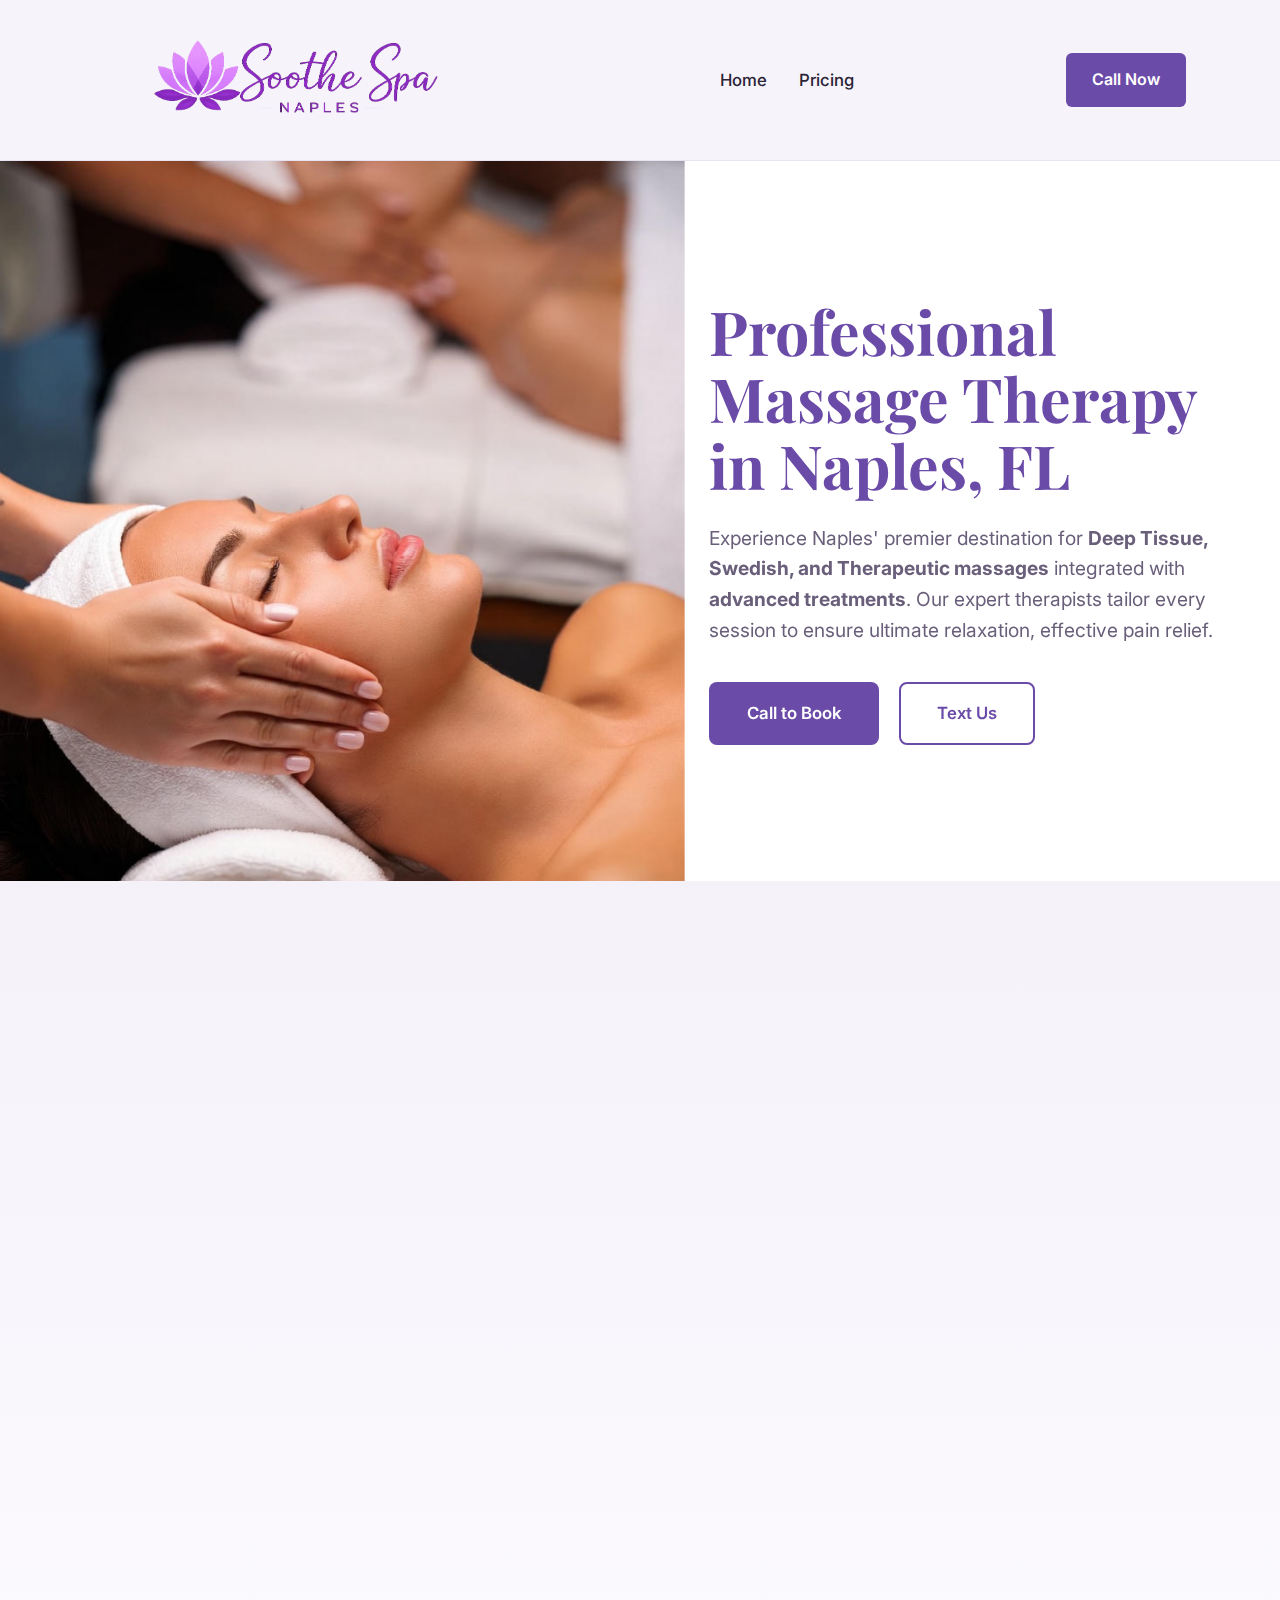
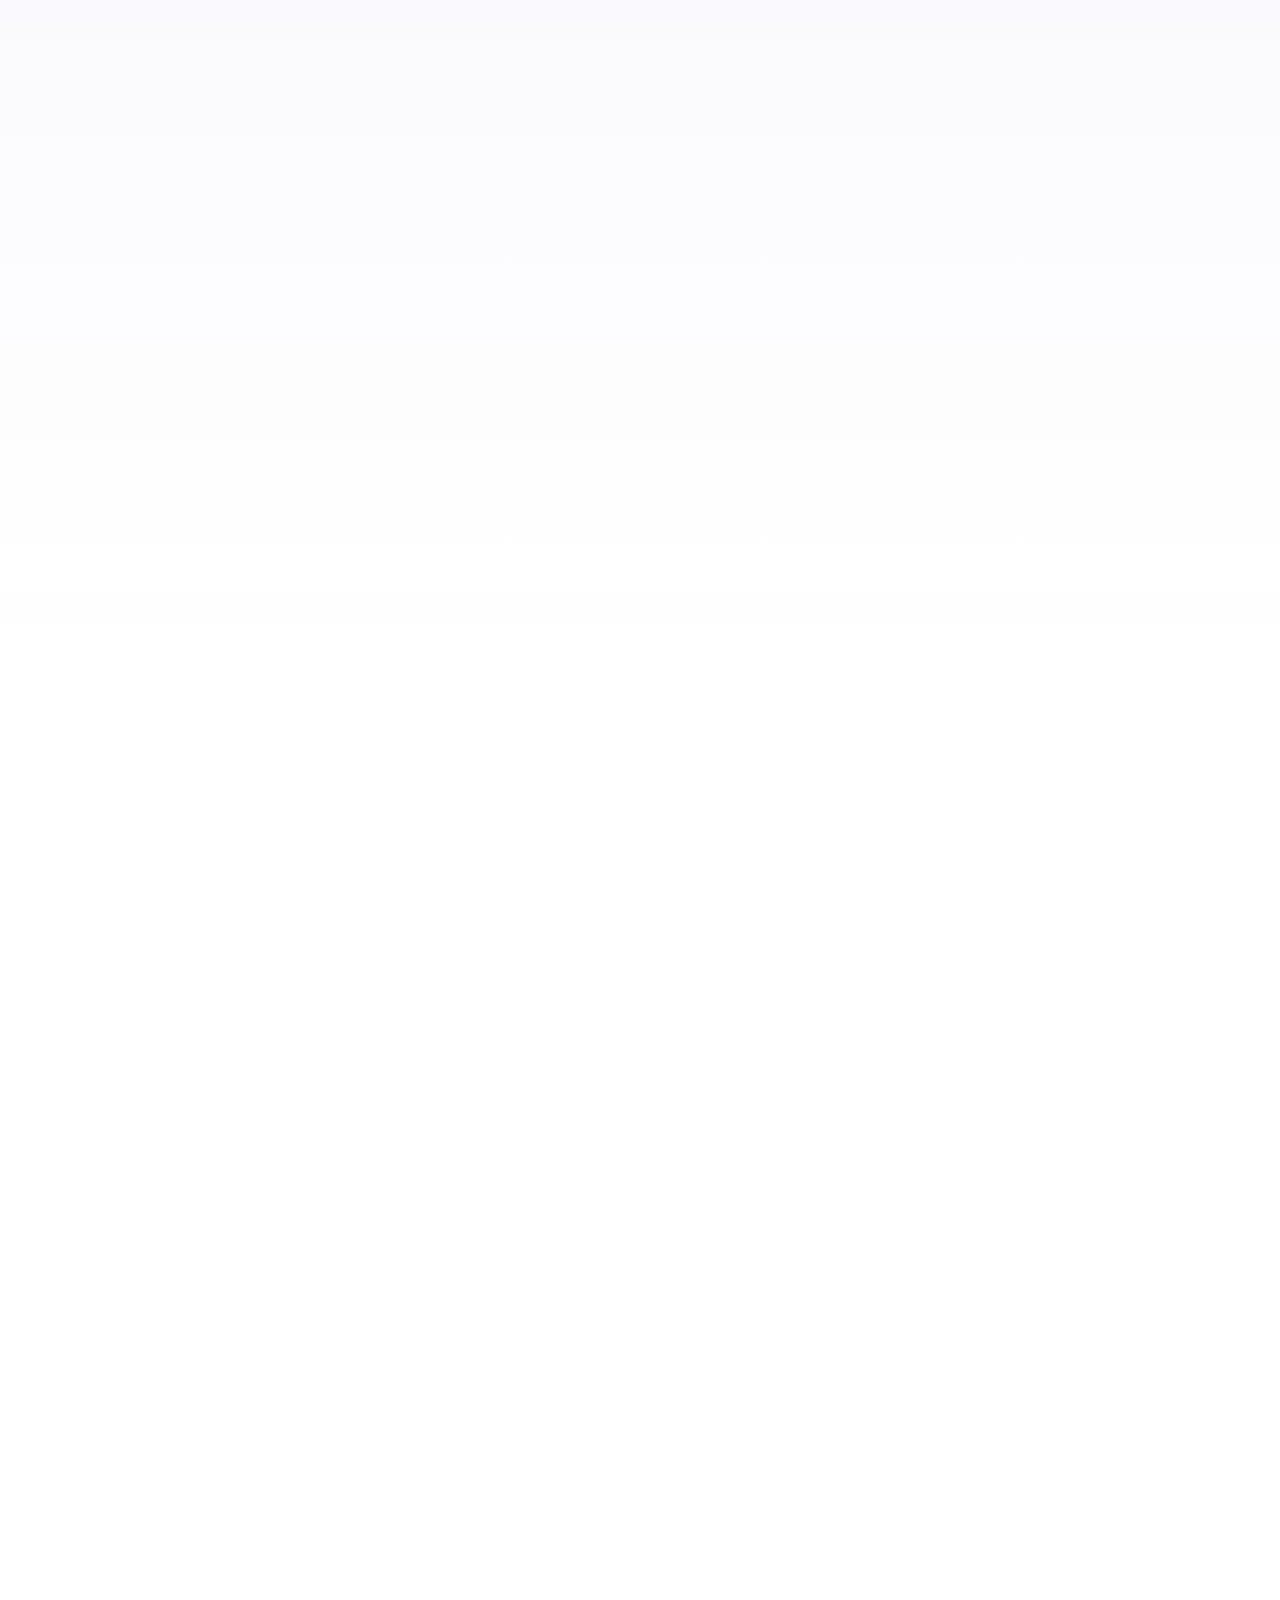
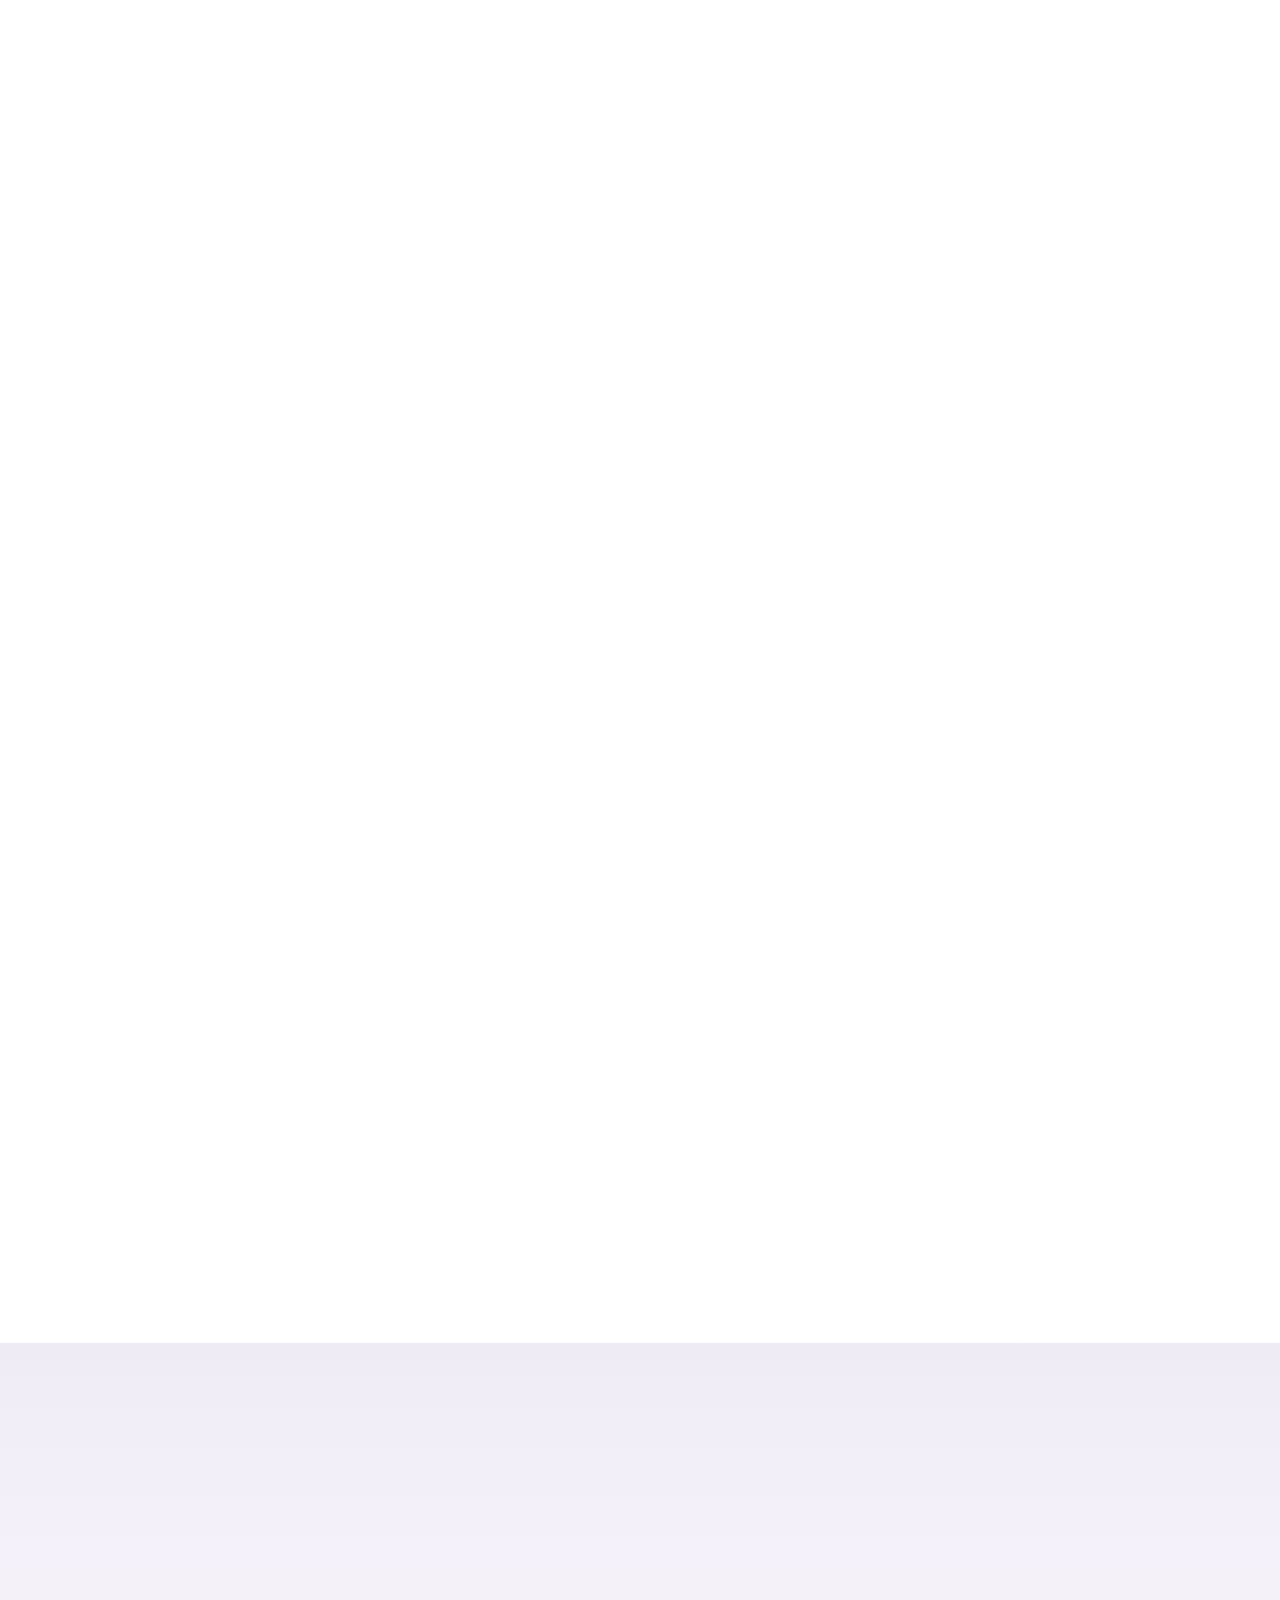
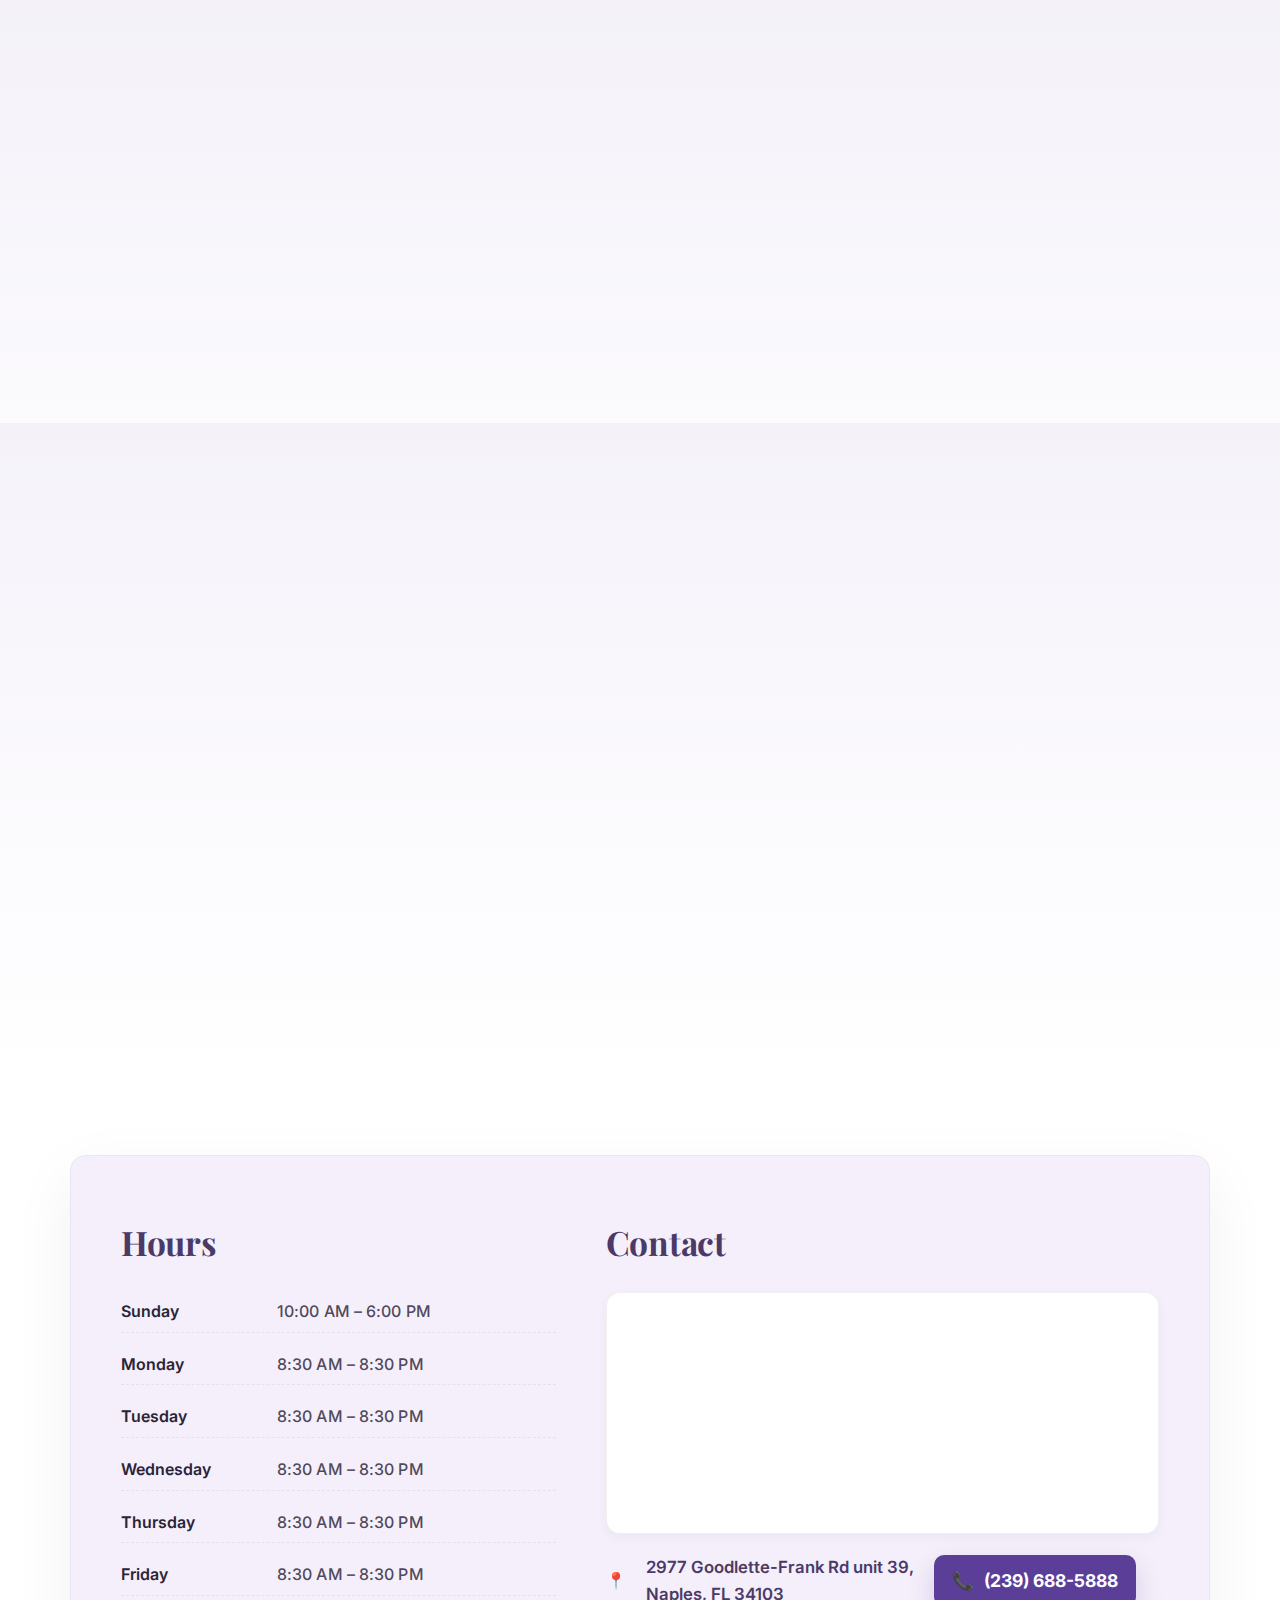
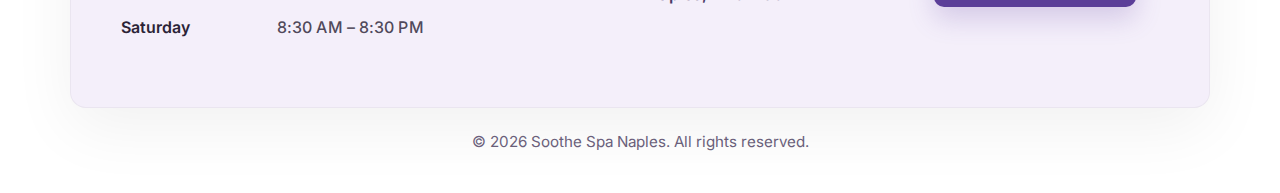
<file: index.html>
<!DOCTYPE html>
<html lang="en">
  <head>
    <meta charset="UTF-8" />
    <meta name="viewport" content="width=device-width, initial-scale=1.0" />
    <title>Soothe Spa Naples | Therapy in Naples, FL</title>
    <link rel="icon" type="image/png" href="assets/images/favicon.png" />
    <link rel="apple-touch-icon" href="assets/images/favicon.png" />
    <meta
      name="description"
      content="Soothe Spa Naples in Naples, FL offers premium facials, skin therapy, and wellness treatments. Book your appointment today!"
    />
    <link rel="canonical" href="https://www.soothepanaples.com/" />
    <link
      href="https://fonts.googleapis.com/css2?family=Playfair+Display:wght@500;700&family=Inter:wght@300;400;600&display=swap"
      rel="stylesheet"
    />
    <link rel="stylesheet" href="styles.css" />
    <script type="application/ld+json">
      {
        "@context": "https://schema.org",
        "@type": "MassageBusiness",
        "name": "Soothe Spa Naples",
        "image": "https://www.soothepanaples.com/assets/images/logo.png",
        "description": "Professional Massage Therapy in Naples, FL. Expert Deep Tissue, Swedish, and Therapeutic massages.",
        "url": "https://www.soothepanaples.com/",
        "telephone": "+12396885888",
        "priceRange": "$$",
        "address": {
          "@type": "PostalAddress",
          "streetAddress": "2977 Goodlette-Frank Rd unit 39,",
          "addressLocality": "Naples",
          "addressRegion": "FL",
          "postalCode": "34103",
          "addressCountry": "US"
        },
        "geo": {
          "@type": "GeoCoordinates",
          "latitude": "26.15814",
          "longitude": "-81.80663"
        },
        "openingHoursSpecification": [
          {
            "@type": "OpeningHoursSpecification",
            "dayOfWeek": [
              "Monday",
              "Tuesday",
              "Wednesday",
              "Thursday",
              "Friday",
              "Saturday"
            ],
            "opens": "08:00",
            "closes": "20:00"
          },
          {
            "@type": "OpeningHoursSpecification",
            "dayOfWeek": "Sunday",
            "opens": "09:00",
            "closes": "18:00"
          }
        ],
        "areaServed": {
          "@type": "GeoCircle",
          "geoMidpoint": {
            "@type": "GeoCoordinates",
            "latitude": "26.15814",
            "longitude": "-81.80663"
          },
          "geoRadius": "20000"
        }
      }
    </script>
  </head>

  <body>
    <header class="navbar">
      <nav class="container nav-content">
        <a href="/" class="logo" title="Soothe Spa Naples Home">
          <img
            src="assets/images/logo.png"
            alt="Soothe Spa Naples | Medical Spa & Skin Care Treatments in Naples, FL"
            width="180"
            height="60"
            itemprop="logo"
            fetchpriority="high"
            loading="eager"
          />
        </a>

        <ul class="nav-links">
          <li><a href="index.html">Home</a></li>
          <!-- <li><a href="services.html">Services</a></li> -->
          <!-- Optional quick jump on homepage -->
          <li><a href="#pricing">Pricing</a></li>
        </ul>

        <a href="tel:+12396885888" class="nav-btn">Call Now</a>
      </nav>
    </header>

    <main>
      <section class="hero hero-step1-right">
        <div class="hero-inner">
          <div class="hero-image" data-parallax>
            <img
              src="assets/images/best-massage-therapy-naples-fl.jpg"
              alt="Professional Massage Therapy in Naples FL - Relaxing Treatment at Soothe Spa Naples"
              fetchpriority="high"
              loading="eager"
              decoding="sync"
            />
          </div>

          <div class="hero-content container">
            <div class="hero-text-box" data-animate>
              <h1>Professional Massage Therapy in Naples, FL</h1>
              <p>
                Experience Naples' premier destination for
                <strong>Deep Tissue, Swedish, and Therapeutic massages</strong>
                integrated with <strong>advanced treatments</strong>. Our expert
                therapists tailor every session to ensure ultimate relaxation,
                effective pain relief.
              </p>
              <div class="hero-actions">
                <a href="tel:+12396885888" class="btn btn-primary"
                  >Call to Book</a
                >
                <a href="sms:+12396885888" class="btn btn-outline">Text Us</a>
              </div>
            </div>
          </div>
        </div>
      </section>

      <section id="services" class="section services">
        <div class="container">
          <h2 class="section-title" data-animate>
            Therapeutic Massage & Relaxation
          </h2>

          <div class="services-grid">
            <div class="service-card" data-animate>
              <div class="service-img">
                <img
                  src="assets/images/services/Deep-Tissue-naples.png"
                  alt="Deep Tissue Massage - Soothe Spa Naples Florida"
                  loading="lazy"
                  width="600"
                  height="400"
                  decoding="async"
                />
              </div>
              <div class="service-info">
                <h3>Deep Tissue</h3>
                <p>
                  Focused pressure to release tight muscles and knots,
                  supporting mobility and long-lasting relief.
                </p>
              </div>
            </div>

            <div class="service-card" data-animate>
              <div class="service-img">
                <img
                  src="assets/images/services/swedish-massage-naples.png"
                  alt="Swedish Massage Therapy - Soothe Spa Naples Florida"
                  loading="lazy"
                  width="600"
                  height="400"
                  decoding="async"
                />
              </div>
              <div class="service-info">
                <h3>Swedish Massage</h3>
                <p>
                  A gentle, flowing massage to promote circulation and calm the
                  nervous system—ideal for first-time guests.
                </p>
              </div>
            </div>

            <div class="service-card" data-animate>
              <div class="service-img">
                <img
                  src="assets/images/services/thai-massage-naples.jpg"
                  alt="Thai Massage - Soothe Spa Naples Florida"
                  loading="lazy"
                  width="600"
                  height="400"
                  decoding="async"
                />
              </div>
              <div class="service-info">
                <h3>Thai Massage</h3>
                <p>
                  Assisted stretching and rhythmic compression to enhance
                  flexibility and energize the body.
                </p>
              </div>
            </div>

            <div class="service-card" data-animate>
              <div class="service-img">
                <img
                  src="assets/images/services/Reflexology-naples.jpg"
                  alt="Foot Reflexology - Soothe Spa Naples Florida"
                  loading="lazy"
                  width="600"
                  height="400"
                  decoding="async"
                />
              </div>
              <div class="service-info">
                <h3>Foot Reflexology</h3>
                <p>
                  Targeted foot work designed to ease fatigue, improve comfort,
                  and help you feel balanced.
                </p>
              </div>
            </div>

            <div class="service-card" data-animate>
              <div class="service-img">
                <img
                  src="assets/images/services/Four-Hands-Massage-naples.png"
                  alt="Four Hands Massage - Soothe Spa Naples Florida"
                  loading="lazy"
                  width="600"
                  height="400"
                  decoding="async"
                />
              </div>
              <div class="service-info">
                <h3>Four Hands Massage</h3>
                <p>
                  Two therapists working in harmony to provide a deeply relaxing
                  and immersive massage experience.
                </p>
              </div>
            </div>

            <div class="service-card" data-animate>
              <div class="service-img">
                <img
                  src="assets/images/services/Couple-Massage-naples.png"
                  alt="Couple Massage - Soothe Spa Naples Florida"
                  loading="lazy"
                  width="600"
                  height="400"
                  decoding="async"
                />
              </div>
              <div class="service-info">
                <h3>Couple Massage</h3>
                <p>
                  Share a relaxing experience with a loved one in our private
                  couple's suite.
                </p>
              </div>
            </div>
          </div>

          <div class="services-cta" data-animate>
            <!-- <a href="services.html" class="btn btn-primary"
              >View All Massage Services</a
            > -->
          </div>
        </div>
      </section>

      <!-- =========================
           PRICING (embedded from services.html)
           ========================= -->
      <section id="pricing" class="section">
        <div class="container">
          <h2 class="section-title" data-animate>Services & Pricing</h2>
          <p class="muted" data-animate>
            Transparent pricing for our most popular treatments. Call or text to
            confirm availability.
          </p>

          <!-- Swedish -->
          <section class="pricing-block" id="pricing-swedish" data-animate>
            <div class="pricing-head">
              <h2>Swedish Massage</h2>
              <p class="muted">
                Classic full-body massage to promote relaxation and improve
                circulation.
              </p>
            </div>
            <div class="price-cards">
              <div class="price-card">
                <div class="time">30 Minutes</div>
                <div class="price">$60</div>
              </div>
              <div class="price-card">
                <div class="time">60 Minutes</div>
                <div class="price">$80 / $90</div>
              </div>
              <div class="price-card">
                <div class="time">90 Minutes</div>
                <div class="price">$120 / $130</div>
              </div>
              <div class="price-card">
                <div class="time">120 Minutes</div>
                <div class="price">$170</div>
              </div>
            </div>
          </section>

          <!-- Deep Tissue -->
          <section class="pricing-block" id="pricing-deeptissue" data-animate>
            <div class="pricing-head">
              <h2>Deep Tissue</h2>
              <p class="muted">
                Professional deep tissue therapies to relieve tension and
                promote relaxation.
              </p>
            </div>
            <div class="price-cards">
              <div class="price-card">
                <div class="time">30 Minutes</div>
                <div class="price">$60</div>
              </div>
              <div class="price-card">
                <div class="time">60 Minutes</div>
                <div class="price">$80 / $90</div>
              </div>
              <div class="price-card">
                <div class="time">90 Minutes</div>
                <div class="price">$120 / $130</div>
              </div>
              <div class="price-card">
                <div class="time">120 Minutes</div>
                <div class="price">$170</div>
              </div>
            </div>
          </section>

          <!-- Thai -->
          <section class="pricing-block" id="pricing-thai" data-animate>
            <div class="pricing-head">
              <h2>Thai Massage</h2>
              <p class="muted">
                Assisted stretching and rhythmic compression to enhance
                flexibility and energize the body.
              </p>
            </div>
            <div class="price-cards">
              <div class="price-card">
                <div class="time">60 Minutes</div>
                <div class="price">$110</div>
              </div>
              <div class="price-card">
                <div class="time">90 Minutes</div>
                <div class="price">$80 / $160</div>
              </div>
            </div>
          </section>

          <!-- Reflexology -->
          <section class="pricing-block" id="pricing-reflexology" data-animate>
            <div class="pricing-head">
              <h2>Foot Reflexology</h2>
              <p class="muted">Foot-focused therapy to help reset and relax.</p>
            </div>

            <div class="price-cards">
              <div class="price-card">
                <div class="time">30 Minutes</div>
                <div class="price">$40</div>
              </div>
              <div class="price-card">
                <div class="time">60 Minutes</div>
                <div class="price">$60</div>
              </div>
            </div>
          </section>

          <!-- Four Hands -->
          <section class="pricing-block" id="pricing-fourhands" data-animate>
            <div class="pricing-head">
              <h2>Four Hands Massage</h2>
              <p class="muted">
                Two therapists working in harmony to provide a deeply relaxing
                and immersive massage experience.
              </p>
            </div>

            <div class="price-cards">
              <div class="price-card">
                <div class="time">60 Minutes</div>
                <div class="price">$170</div>
              </div>
            </div>
          </section>

          <!-- Couple -->
          <section class="pricing-block" id="pricing-couple" data-animate>
            <div class="pricing-head">
              <h2>Couple Massage</h2>
              <p class="muted">
                A shared experience for you and your partner to relax and
                connect together.
              </p>
            </div>

            <div class="price-cards">
              <div class="price-card">
                <div class="time">60 Minutes</div>
                <div class="price">$170</div>
              </div>
            </div>
          </section>

          <div class="services-cta" data-animate style="margin-top: 18px">
            <a href="tel:+12396885888" class="btn btn-primary">Call to Book</a>
            <a href="sms:+12396885888" class="btn btn-outline">Text Us</a>
          </div>
        </div>
      </section>

      <section id="about" class="section about">
        <div class="container about-flex">
          <div
            class="about-image about-slider"
            data-animate
            aria-label="About gallery"
          >
            <div class="about-slider-viewport" tabindex="0">
              <div class="about-slider-track">
                <div
                  class="about-slide"
                  style="background-image: url('assets/images/front.png')"
                  role="group"
                  aria-label="Slide 1"
                ></div>
                <div
                  class="about-slide"
                  style="background-image: url('assets/images/front_door.png')"
                  role="group"
                  aria-label="Slide 2"
                ></div>
                <div
                  class="about-slide"
                  style="background-image: url('assets/images/front_desk.png')"
                  role="group"
                  aria-label="Slide 3"
                ></div>
                <div
                  class="about-slide"
                  style="background-image: url('assets/images/room_1.jpg')"
                  role="group"
                  aria-label="Slide 4"
                ></div>
              </div>
            </div>

            <button
              class="about-nav about-prev"
              type="button"
              aria-label="Previous image"
            >
              ‹
            </button>
            <button
              class="about-nav about-next"
              type="button"
              aria-label="Next image"
            >
              ›
            </button>

            <div class="about-dots" aria-label="Gallery pagination">
              <button
                class="about-dot"
                type="button"
                aria-label="Go to slide 1"
              ></button>
              <button
                class="about-dot"
                type="button"
                aria-label="Go to slide 2"
              ></button>
              <button
                class="about-dot"
                type="button"
                aria-label="Go to slide 3"
              ></button>
            </div>
          </div>

          <div class="about-text" data-animate>
            <span class="subtitle">Welcome to Our Sanctuary</span>
            <h2>Experienced, Caring Therapists</h2>
            <p>
              Soothe Spa Naples is dedicated to providing high-quality massage
              and wellness services in a clean, relaxing, and private
              environment.
            </p>
            <p>
              Every session is customized to your needs—whether you’re looking
              for stress relief, muscle recovery, or full-body relaxation.
            </p>
          </div>
        </div>
      </section>

      <section id="contact" class="section contact">
        <div class="container">
          <div class="contact-card" data-animate>
            <h2>Start Your Relaxation Today</h2>
            <p>
              To ensure the best experience, we recommend booking in advance.
              Call or text us to schedule your appointment.
            </p>

            <div class="contact-details"></div>

            <div class="contact-cta">
              <a href="tel:+12396885888" class="btn btn-primary"
                >Call to Book</a
              >
            </div>
          </div>
        </div>
      </section>
    </main>

    <footer class="site-footer" id="footer">
      <div class="container footer-surface">
        <div class="footer-grid-2">
          <section class="footer-col">
            <h3 class="footer-title">Hours</h3>
            <div class="hours-list">
              <div class="hours-row">
                <div class="day">Sunday</div>
                <div class="time">10:00 AM – 6:00 PM</div>
              </div>
              <div class="hours-row">
                <div class="day">Monday</div>
                <div class="time">8:30 AM – 8:30 PM</div>
              </div>
              <div class="hours-row">
                <div class="day">Tuesday</div>
                <div class="time">8:30 AM – 8:30 PM</div>
              </div>
              <div class="hours-row">
                <div class="day">Wednesday</div>
                <div class="time">8:30 AM – 8:30 PM</div>
              </div>
              <div class="hours-row">
                <div class="day">Thursday</div>
                <div class="time">8:30 AM – 8:30 PM</div>
              </div>
              <div class="hours-row">
                <div class="day">Friday</div>
                <div class="time">8:30 AM – 8:30 PM</div>
              </div>
              <div class="hours-row">
                <div class="day">Saturday</div>
                <div class="time">8:30 AM – 8:30 PM</div>
              </div>
            </div>
          </section>

          <section class="footer-col footer-contact">
            <h3 class="footer-title">Contact</h3>

            <div class="footer-map">
              <iframe
                src="https://www.google.com/maps/embed?pb=!1m18!1m12!1m3!1d3580.463941865295!2d-81.7921664!3d26.1815822!2m3!1f0!2f0!3f0!3m2!1i1024!2i768!4f13.1!3m3!1m2!1s0x88dae19c035833df%3A0xa4de2f299359b4a8!2sSoothe%20Spa%20Naples!5e0!3m2!1sen!2sus!4v1771352961568!5m2!1sen!2sus"
                width="600"
                height="450"
                style="border: 0"
                allowfullscreen=""
                loading="lazy"
                referrerpolicy="no-referrer-when-downgrade"
              ></iframe>
            </div>

            <div class="footer-contact-row">
              <span class="pin">📍</span>

              <a
                class="footer-address"
                href="https://maps.app.goo.gl/PBvyQrvwwhmNyKEY9"
                target="_blank"
                rel="noopener"
                aria-label="View address on Google Maps"
              >
                <p>2977 Goodlette-Frank Rd unit 39,<br />Naples, FL 34103</p>
              </a>

              <a
                class="footer-phone"
                href="tel:+12396885888"
                aria-label="Call us at (239) 688-5888"
              >
                <span class="phone-ic">📞</span>
                <span>(239) 688-5888</span>
              </a>
            </div>
          </section>
        </div>
      </div>

      <div class="footer-bottom">
        <div class="container">
          <p>
            © <span id="year"></span> Soothe Spa Naples. All rights reserved.
          </p>
        </div>
      </div>
    </footer>

    <script src="script.js"></script>
  </body>
</html>
</file>
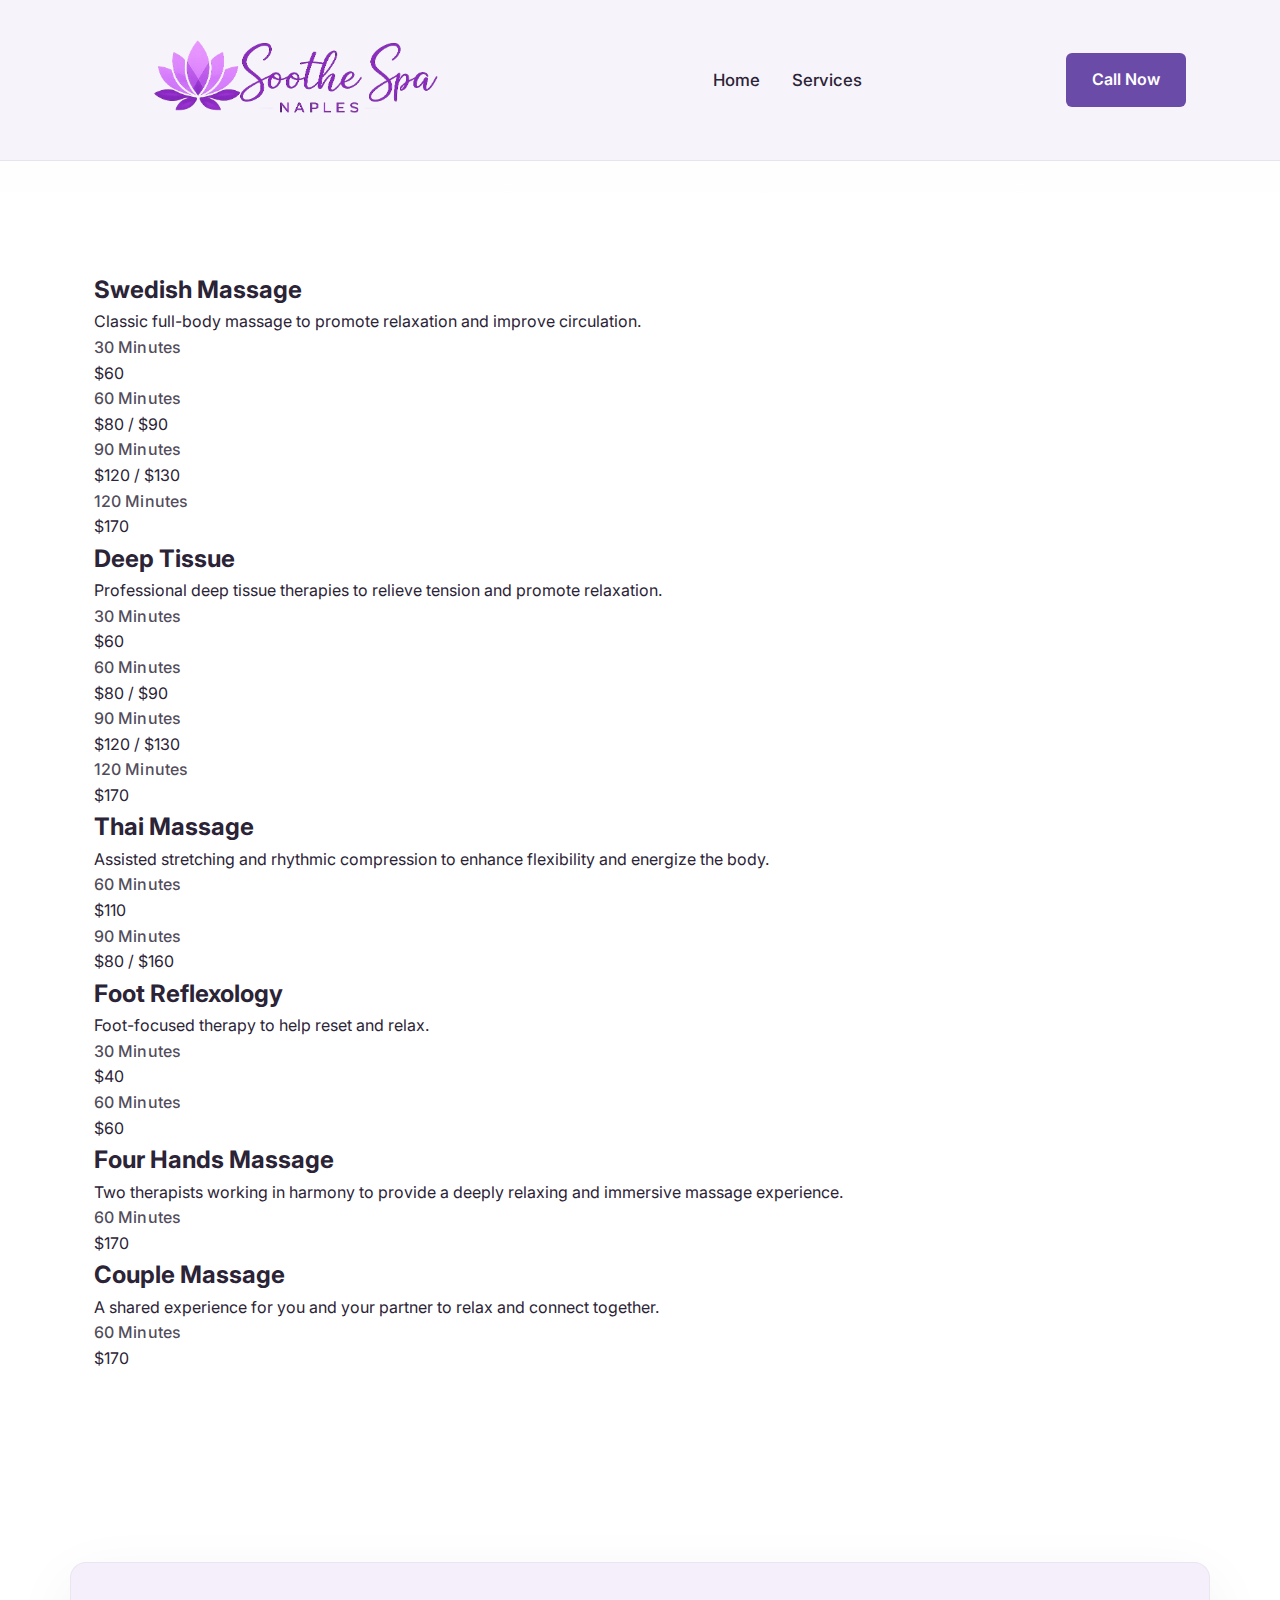
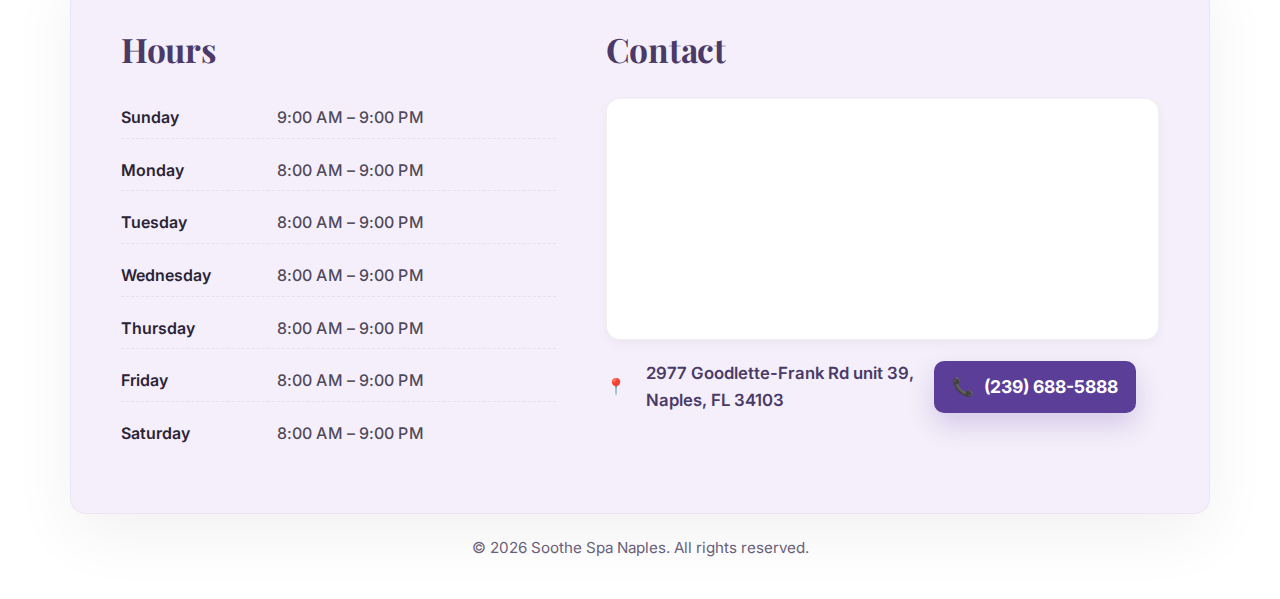
<file: services.html>
<!DOCTYPE html>
<html lang="en">
  <head>
    <meta charset="UTF-8" />
    <meta name="viewport" content="width=device-width, initial-scale=1.0" />
    <title>Services & Pricing | Soothe Spa Naples</title>

    <!-- Fonts (如果你主页已经引入了，可以保留一致) -->
    <link
      href="https://fonts.googleapis.com/css2?family=Playfair+Display:wght@500;600;700&family=Inter:wght@400;500;600;700&display=swap"
      rel="stylesheet"
    />

    <link rel="stylesheet" href="styles.css" />
    <script type="application/ld+json">
      {
        "@context": "https://schema.org",
        "@type": "MassageBusiness",
        "name": "Soothe Spa Naples",
        "image": "https://www.soothepanaples.com/assets/images/logo.png",
        "description": "Premium Massage Therapy and Advanced Treatments in Naples, FL.",
        "url": "https://www.soothepanaples.com/services.html",
        "telephone": "+12396885888",
        "priceRange": "$$",
        "address": {
          "@type": "PostalAddress",
          "streetAddress": "1400 Gulf Shore Blvd N, Suite 154",
          "addressLocality": "Naples",
          "addressRegion": "FL",
          "postalCode": "34102",
          "addressCountry": "US"
        },
        "geo": {
          "@type": "GeoCoordinates",
          "latitude": "26.15814",
          "longitude": "-81.80663"
        },
        "openingHoursSpecification": [
          {
            "@type": "OpeningHoursSpecification",
            "dayOfWeek": [
              "Monday",
              "Tuesday",
              "Wednesday",
              "Thursday",
              "Friday",
              "Saturday"
            ],
            "opens": "08:00",
            "closes": "20:00"
          },
          {
            "@type": "OpeningHoursSpecification",
            "dayOfWeek": "Sunday",
            "opens": "09:00",
            "closes": "18:00"
          }
        ]
      }
    </script>
  </head>

  <body class="services-page">
    <header class="navbar">
      <nav class="container nav-content">
        <a href="#" class="logo">
          <img
            src="assets/images/logo.png"
            alt="Soothe Spa Naples | Massage Naples FL"
            width="180"
            height="60"
            fetchpriority="high"
          />
        </a>

        <ul class="nav-links">
          <li><a href="index.html">Home</a></li>
          <li><a href="services.html">Services</a></li>
          <!--<li><a href="index.html#about">About</a></li>
          <li><a href="index.html#contact">Contact</a></li>-->
        </ul>

        <a href="tel:+12396885888" class="nav-btn">Call Now</a>
      </nav>
    </header>

    <!-- =========================
         PRICING CONTENT
         ========================= -->
    <main class="section">
      <div class="container">
        <!-- Group A -->
        <section class="pricing-block" id="classic-therapy">
          <div class="pricing-head">
            <h2>Swedish Massage</h2>
            <p class="muted">
              Classic full-body massage to promote relaxation and improve
              circulation.
            </p>
          </div>
          <div class="price-cards">
            <div class="price-card">
              <div class="time">30 Minutes</div>
              <div class="price">$60</div>
            </div>
            <div class="price-card">
              <div class="time">60 Minutes</div>
              <div class="price">$80 / $90</div>
            </div>
            <div class="price-card">
              <div class="time">90 Minutes</div>
              <div class="price">$120 / $130</div>
            </div>
            <div class="price-card">
              <div class="time">120 Minutes</div>
              <div class="price">$170</div>
            </div>
          </div>
        </section>
        <section class="pricing-block" id="classic-therapy">
          <div class="pricing-head">
            <h2>Deep Tissue</h2>
            <p class="muted">
              Professional deep tissue therapies to relieve tension and promote
              relaxation.
            </p>
          </div>
          <div class="price-cards">
            <div class="price-card">
              <div class="time">30 Minutes</div>
              <div class="price">$60</div>
            </div>
            <div class="price-card">
              <div class="time">60 Minutes</div>
              <div class="price">$80 / $90</div>
            </div>
            <div class="price-card">
              <div class="time">90 Minutes</div>
              <div class="price">$120 / $130</div>
            </div>
            <div class="price-card">
              <div class="time">120 Minutes</div>
              <div class="price">$170</div>
            </div>
          </div>
        </section>

        <!-- Group B -->
        <section class="pricing-block" id="classic-therapy">
          <div class="pricing-head">
            <h2>Thai Massage</h2>
            <p class="muted">
              Assisted stretching and rhythmic compression to enhance
              flexibility and energize the body.
            </p>
          </div>
          <div class="price-cards">
            <div class="price-card">
              <div class="time">60 Minutes</div>
              <div class="price">$110</div>
            </div>
            <div class="price-card">
              <div class="time">90 Minutes</div>
              <div class="price">$80 / $160</div>
            </div>
          </div>
        </section>

        <!-- Group C -->
        <section class="pricing-block" id="reflexology">
          <div class="pricing-head">
            <h2>Foot Reflexology</h2>
            <p class="muted">Foot-focused therapy to help reset and relax.</p>
          </div>

          <div class="price-cards">
            <div class="price-card">
              <div class="time">30 Minutes</div>
              <div class="price">$40</div>
            </div>
            <div class="price-card">
              <div class="time">60 Minutes</div>
              <div class="price">$60</div>
            </div>
          </div>
        </section>

        <!-- Group D -->
        <section class="pricing-block" id="doctor-therapy">
          <div class="pricing-head">
            <h2>Four Hands Massage</h2>
            <p class="muted">
              Two therapists working in harmony to provide a deeply relaxing and
              immersive massage experience.
            </p>
          </div>

          <div class="price-cards">
            <div class="price-card">
              <div class="time">60 Minutes</div>
              <div class="price">$170</div>
            </div>
          </div>
        </section>
        <!-- Group E -->
        <section class="pricing-block" id="doctor-therapy">
          <div class="pricing-head">
            <h2>Couple Massage</h2>
            <p class="muted">
              A shared experience for you and your partner to relax and connect
              together.
            </p>
          </div>

          <div class="price-cards">
            <div class="price-card">
              <div class="time">60 Minutes</div>
              <div class="price">$170</div>
            </div>
          </div>
        </section>
        <!-- Add-ons -->
        <!--<section class="pricing-block" id="addons">
          <div class="pricing-head">
            <h2>Add-ons</h2>
            <p class="muted">Optional upgrades.</p>
          </div>

          <div class="addon-list">
            <div class="addon-item">
              <span>CBD Oil</span>
              <strong>Ask in-store</strong>
            </div>
            <div class="addon-item">
              <span>Aromatherapy</span>
              <strong>+ $10</strong>
            </div>
          </div>
        </section>-->

        <!-- Packages -->
        <!--<section class="pricing-block" id="packages">
          <div class="pricing-head">
            <h2>Package Discount</h2>
            <p class="muted">
              From your sign: <strong>Buy 6, Get 1 Free</strong>.
            </p>
          </div>

          <div class="package-box">
            <p>
              Buy 6 sessions and get 1 session free. Great for regular wellness
              & long-term recovery.
            </p>
            <div class="package-actions">
              <a class="btn btn-primary" href="tel:+12396885888"
                >Call to Book</a
              >
              <a class="btn btn-outline" href="sms:+12396885888">Text Us</a>
            </div>
          </div>

          <p class="fineprint">
            *Prices are based on your current posted list and may be updated.
            Please call/text to confirm before booking.
          </p>
        </section>-->
      </div>
    </main>

    <footer class="site-footer" id="footer">
      <div class="container footer-surface">
        <div class="footer-grid-2">
          <section class="footer-col">
            <h3 class="footer-title">Hours</h3>
            <div class="hours-list">
              <div class="hours-row">
                <div class="day">Sunday</div>
                <div class="time">9:00 AM – 9:00 PM</div>
              </div>
              <div class="hours-row">
                <div class="day">Monday</div>
                <div class="time">8:00 AM – 9:00 PM</div>
              </div>
              <div class="hours-row">
                <div class="day">Tuesday</div>
                <div class="time">8:00 AM – 9:00 PM</div>
              </div>
              <div class="hours-row">
                <div class="day">Wednesday</div>
                <div class="time">8:00 AM – 9:00 PM</div>
              </div>
              <div class="hours-row">
                <div class="day">Thursday</div>
                <div class="time">8:00 AM – 9:00 PM</div>
              </div>
              <div class="hours-row">
                <div class="day">Friday</div>
                <div class="time">8:00 AM – 9:00 PM</div>
              </div>
              <div class="hours-row">
                <div class="day">Saturday</div>
                <div class="time">8:00 AM – 9:00 PM</div>
              </div>
            </div>
          </section>

          <section class="footer-col footer-contact">
            <h3 class="footer-title">Contact</h3>

            <div class="footer-map">
              <iframe
                src="https://www.google.com/maps/embed?pb=!1m18!1m12!1m3!1d3580.463941865295!2d-81.7921664!3d26.1815822!2m3!1f0!2f0!3f0!3m2!1i1024!2i768!4f13.1!3m3!1m2!1s0x88dae19c035833df%3A0xa4de2f299359b4a8!2sSoothe%20Spa%20Naples!5e0!3m2!1sen!2sus!4v1771352961568!5m2!1sen!2sus"
                width="600"
                height="450"
                style="border: 0"
                allowfullscreen=""
                loading="lazy"
                referrerpolicy="no-referrer-when-downgrade"
              ></iframe>
            </div>

            <div class="footer-contact-row">
              <span class="pin">📍</span>

              <a
                class="footer-address"
                href="https://maps.app.goo.gl/PBvyQrvwwhmNyKEY9"
                target="_blank"
                rel="noopener"
                aria-label="View address on Google Maps"
              >
                <p>2977 Goodlette-Frank Rd unit 39,<br />Naples, FL 34103</p>
              </a>

              <a
                class="footer-phone"
                href="tel:+12396885888"
                aria-label="Call us at (239) 688-5888"
              >
                <span class="phone-ic">📞</span>
                <span>(239) 688-5888</span>
              </a>
              <!--
              <div class="footer-social" aria-label="Social media links">
                <a
                  class="social-ic"
                  href="https://www.facebook.com/profile.php?id=61586098833238"
                  target="_blank"
                  rel="noopener"
                  aria-label="Visit our Facebook page"
                >
                  <svg
                    viewBox="0 0 24 24"
                    width="22"
                    height="22"
                    fill="currentColor"
                  >
                    <path
                      d="M24 12.073c0-6.627-5.373-12-12-12s-12 5.373-12 12c0 5.99 4.388 10.954 10.125 11.854v-8.385H7.078v-3.47h3.047V9.43c0-3.007 1.792-4.669 4.533-4.669 1.312 0 2.686.235 2.686.235v2.953H15.83c-1.491 0-1.956.925-1.956 1.874v2.25h3.328l-.532 3.47h-2.796v8.385C19.612 23.027 24 18.062 24 12.073z"
                    />
                  </svg>
                </a>

                <a
                  class="social-ic"
                  href="https://www.instagram.com/gs_med_spa/"
                  target="_blank"
                  rel="noopener"
                  aria-label="Visit our Instagram page"
                >
                  <svg
                    viewBox="0 0 24 24"
                    width="22"
                    height="22"
                    fill="none"
                    stroke="currentColor"
                    stroke-width="2"
                    stroke-linecap="round"
                    stroke-linejoin="round"
                  >
                    <rect
                      x="2"
                      y="2"
                      width="20"
                      height="20"
                      rx="5"
                      ry="5"
                    ></rect>
                    <path
                      d="M16 11.37A4 4 0 1 1 12.63 8 4 4 0 0 1 16 11.37z"
                    ></path>
                    <line x1="17.5" y1="6.5" x2="17.51" y2="6.5"></line>
                  </svg>
                </a>

                <a
                  class="social-ic"
                  href="https://share.google/LHdQEre6X1bI70YrY"
                  target="_blank"
                  rel="noopener"
                  aria-label="Visit our Google Business Profile"
                >
                  <svg
                    viewBox="0 0 24 24"
                    width="22"
                    height="22"
                    fill="currentColor"
                  >
                    <path
                      d="M12.48 10.92v3.28h7.84c-.24 1.84-.90 3.16-1.98 4.28-1.2 1.2-3.12 2.4-6.36 2.4-5.12 0-9.28-4.16-9.28-9.28s4.16-9.28 9.28-9.28c2.8 0 4.94 1.1 6.48 2.58l2.32-2.32C18.66 1.36 15.74 0 12.48 0 5.58 0 0 5.58 0 12.48s5.58 12.48 12.48 12.48c3.74 0 6.58-1.22 8.76-3.5 2.24-2.24 2.94-5.42 2.94-8.02 0-.78-.06-1.52-.18-2.26h-11.5z"
                    />
                  </svg>
                </a>
              </div>
            --></div>
          </section>
        </div>
      </div>

      <div class="footer-bottom">
        <div class="container">
          <p>
            © <span id="year"></span> Soothe Spa Naples. All rights reserved.
          </p>
        </div>
      </div>
    </footer>

    <script src="script.js"></script>
  </body>
</html>
</file>
<file: styles.css>
:root {
  /* Soothe Spa Naples – calm, high-end purple palette */
  --primary: #6B4BA8;         /* elegant lavender purple */
  --primary-hover: #56388F;   /* deeper purple for hover */
  --text-dark: #2B2336;       /* deep plum charcoal */
  --text-light: #6A5F7A;      /* muted lavender gray */
  --bg-white: #ffffff;
  --bg-soft: #FBFAFD;         /* very light lavender */
  --border: #E8E3F1;          /* soft lavender border */
  --serif: "Playfair Display", serif;
  --sans: "Inter", sans-serif;

  --bg-section-b: #F5F2FA;    /* section alt background */
  --bg-tint: rgba(107, 75, 168, 0.07);
  --bg-gradient-soft: linear-gradient(
    180deg,
    rgba(107, 75, 168, 0.08),
    rgba(255, 255, 255, 0)
  );

  --ease-out-quint: cubic-bezier(0.22, 1, 0.36, 1);
  --ease-soft: cubic-bezier(0.2, 0.8, 0.2, 1);
}

* {
  margin: 0;
  padding: 0;
  box-sizing: border-box;
}

html {
  scroll-behavior: smooth;
}

body {
  font-family: var(--sans);
  color: var(--text-dark);
  line-height: 1.6;
  background-color: var(--bg-white);
}

.container {
  max-width: 1140px;
  margin: 0 auto;
  padding: 0 24px;
}

/* Navbar */
.navbar {
  background: #F6F3FB;
  padding: 16px 0; /* 稍微减小内边距，让大 Logo 更紧凑 */
  position: sticky;
  top: 0;
  z-index: 1000;
  border-bottom: 1px solid var(--border);
  transition: padding 0.35s var(--ease-soft), box-shadow 0.35s var(--ease-soft),
    background 0.35s var(--ease-soft), backdrop-filter 0.35s var(--ease-soft);
  backdrop-filter: blur(0px);
}

.navbar.is-scrolled {
  padding: 12px 0; /* 滚动后也相应减小 */
  box-shadow: 0 4px 20px rgba(0, 0, 0, 0.08);
  background: rgba(255, 255, 255, 0.9);
  backdrop-filter: blur(8px);
}

.nav-content {
  display: flex;
  justify-content: space-between;
  align-items: center;
  gap: 20px;
}

.logo {
  font-family: var(--serif);
  font-size: 1.5rem;
  font-weight: 700;
  color: var(--primary);
  text-decoration: none;
  letter-spacing: -0.5px;
  display: flex; /* 确保图片垂直居中 */
  align-items: center;
}
/* --- LOGO 尺寸调整 --- */
.logo img {
  height: clamp(90px, 10vw, 150px); /* 增大最小、首选和最大高度 */
  width: auto;
  max-height: 160px; /* 增大最大高度限制 */
  transition: height 0.3s ease;
}
/* 滚动时稍微缩小 Logo，保持精致感 */
.navbar.is-scrolled .logo img {
  height: clamp(80px, 9vw, 130px);
  max-height: 140px;
}
/* -------------------- */

.logo span {
  color: var(--text-light);
  font-weight: 300;
}

.nav-links {
  display: flex;
  list-style: none;
  gap: 32px;
}
.nav-links a {
  text-decoration: none;
  color: var(--text-dark);
  font-size: 1.05rem; /* 稍微增大导航字体，与大 Logo 平衡 */
  font-weight: 500;
  transition: 0.3s;
}
.nav-links a:hover {
  color: var(--primary);
}

.nav-btn {
  background: var(--primary);
  color: white;
  text-decoration: none;
  padding: 14px 26px; /* 稍微增大按钮尺寸 */
  border-radius: 6px;
  font-size: 1rem; /* 稍微增大字体 */
  font-weight: 600;
  transition: transform 0.25s var(--ease-soft),
    background 0.25s var(--ease-soft), box-shadow 0.25s var(--ease-soft);
}
.nav-btn:hover {
  background: var(--primary-hover);
  transform: translateY(-1px);
  box-shadow: 0 10px 24px rgba(107, 75, 168, 0.20);
}

/* Hero 整体容器 */
.hero {
  position: relative;
  height: 80vh;
  min-height: 550px;
  display: flex;
  align-items: center;
  overflow: hidden;
  background: transparent; /* 必须设为透明，否则会遮挡图片 */
}

/* 背景图片层 */
/* Hero 容器优化 */
.hero-image {
  position: relative;
  width: 100%;
  height: 100%; /* 确保容器填满父级 */
  overflow: hidden; /* 必须隐藏溢出部分，防止视差移动时图片露出边框 */
  background-color: var(--bg-soft); /* 图片加载前的占位色 */
}

/* 核心修复：<img> 标签样式 */
.hero-image img {
  position: absolute;
  top: 50%;
  left: 50%;
  width: 100%;
  height: 115%; /* 稍微加高一点，为视差滚动预留上下移动的空间 */
  object-fit: cover; /* 关键：模拟 background-size: cover */
  object-position: center; /* 确保图片中心对齐 */
  
  /* 初始定位：居中 */
  transform: translate(-50%, -50%); 
  
  /* 性能优化：开启硬件加速 */
  will-change: transform;
}

/* 移动端适配 */
@media (max-width: 768px) {
  .hero-image img {
    height: 110%; /* 手机端视差幅度小，高度可以稍微降低 */
  }
}

/* 图片上的半透明遮罩：关键！防止图片太花导致看不清字 */
.hero-image::after {
  content: "";
  position: absolute;
  top: 0;
  left: 0;
  width: 100%;
  height: 100%;
}

/* 文字内容区域 */
.hero-content {
  position: relative;
  z-index: 1;
}

.hero-text-box {
  max-width: 600px;
}

.hero-text-box h1 {
  font-family: var(--serif);
  font-size: 3.8rem;
  line-height: 1.1;
  margin-bottom: 24px;
  color: var(--primary); /* 你的品牌绿 */
}

.hero-text-box p {
  font-size: 1.2rem;
  color: var(--text-light);
  margin-bottom: 36px;
}
/* Buttons */
.btn {
  display: inline-block;
  padding: 16px 36px; /* 稍微增大按钮内边距 */
  border-radius: 8px;
  text-decoration: none;
  font-weight: 600;
  font-size: 1.05rem; /* 稍微增大字体 */
  transition: 0.25s var(--ease-soft);
  border: 2px solid transparent;
  will-change: transform;
}
.btn-primary {
  background: var(--primary);
  color: white;
}
.btn-primary:hover {
  background: var(--primary-hover);
  transform: translateY(-2px);
  box-shadow: 0 14px 30px rgba(107, 75, 168, 0.22);
}
.btn-outline {
  border-color: var(--primary);
  color: var(--primary);
  margin-left: 16px;
}
.btn-outline:hover {
  background: var(--primary);
  color: white;
  transform: translateY(-2px);
}

/* Sections */
.section {
  padding: 110px 0; /* 稍微增加区块间距 */
  position: relative;
}
.section::before {
  content: "";
  position: absolute;
  top: 0;
  left: 0;
  right: 0;
  height: 60px;
  background: linear-gradient(to bottom, rgba(0, 0, 0, 0.03), rgba(0, 0, 0, 0));
  opacity: 0.14;
  pointer-events: none;
}

.services {
  background: linear-gradient(180deg, var(--bg-section-b), #ffffff);
}

.section-title {
  font-family: var(--serif);
  font-size: 2.8rem; /* 稍微增大标题字体 */
  text-align: center;
  margin-bottom: 70px;
  color: var(--primary); /* 让标题颜色与品牌色一致 */
}

/* Service cards */
.services-grid {
  display: grid;
  grid-template-columns: repeat(
    auto-fit,
    minmax(340px, 1fr)
  ); /* 稍微增加卡片最小宽度 */
  gap: 36px;
}
.service-card {
  background: rgba(255, 255, 255, 0.8); /* 稍微增加背景不透明度 */
  border-radius: 12px;
  overflow: hidden;
  border: 1px solid var(--border);
  transition: transform 0.35s var(--ease-out-quint),
    box-shadow 0.35s var(--ease-out-quint);
  backdrop-filter: blur(4px);
}
.service-card:hover {
  transform: translateY(-10px);
  box-shadow: 0 20px 45px rgba(0, 0, 0, 0.08);
}
.service-img {
    aspect-ratio: 3 / 2; /* 建议设定一个固定比例，让页面整齐 */
    overflow: hidden;
    background: var(--bg-soft); /* 图片加载前的底色 */
}

.service-img img {
    width: 100%;
    height: 100%;
    object-fit: cover; /* 模拟 background-size: cover 的效果 */
    display: block;
}
.service-card:hover .service-img {
  transform: scale(1.04);
}
.service-info {
  padding: 36px;
}
.service-info h3 {
  font-family: var(--serif);
  margin-bottom: 14px;
  font-size: 1.5rem;
  color: var(--text-dark);
}
.service-info p {
  color: var(--text-light);
  font-size: 1rem;
}

/* About */
.about {
  background: var(--bg-gradient-soft), var(--bg-soft);
}
.about-flex {
  display: grid;
  grid-template-columns: 1fr 1fr;
  gap: 90px;
  align-items: center;
}

/* ===== About Slider (horizontal showcase, NOT tied to page scroll) ===== */
.about-image.about-slider {
  position: relative;
  height: 460px;
  min-height: 420px;
  border-radius: 16px;
  overflow: hidden;
  background: var(--bg-soft);
  box-shadow: 0 18px 44px rgba(43, 35, 54, 0.14);
}

/* viewport */
.about-slider-viewport {
  height: 100%;
  overflow: hidden; /* we animate the track, so hide overflow */
  outline: none;
}

/* track */
.about-slider-track {
  height: 100%;
  display: flex;
  width: 100%;
  transform: translateX(0);
  transition: transform 650ms var(--ease-out-quint);
  will-change: transform;
}

/* each slide */
.about-slide {
  flex: 0 0 100%;
  height: 100%;
  background-size: cover;
  background-position: center;
  background-repeat: no-repeat;
}

/* subtle overlay for readability */
.about-image.about-slider::after {
  content: "";
  position: absolute;
  inset: 0;
  pointer-events: none;
  background: linear-gradient(to bottom, rgba(0,0,0,0.10), rgba(0,0,0,0.22));
}

/* nav arrows */
.about-nav {
  position: absolute;
  top: 50%;
  transform: translateY(-50%);
  width: 44px;
  height: 44px;
  border-radius: 999px;
  border: 1px solid rgba(255,255,255,0.35);
  background: rgba(255,255,255,0.22);
  color: #fff;
  font-size: 30px;
  line-height: 1;
  display: grid;
  place-items: center;
  cursor: pointer;
  z-index: 5;
  backdrop-filter: blur(6px);
  transition: transform 0.2s var(--ease-soft), background 0.2s var(--ease-soft);
}
.about-nav:hover {
  background: rgba(255,255,255,0.30);
  transform: translateY(-50%) scale(1.04);
}
.about-prev { left: 14px; }
.about-next { right: 14px; }

/* dots */
.about-dots {
  position: absolute;
  left: 50%;
  bottom: 14px;
  transform: translateX(-50%);
  display: inline-flex;
  gap: 8px;
  z-index: 5;
}
.about-dot {
  width: 9px;
  height: 9px;
  border-radius: 999px;
  border: 1px solid rgba(255,255,255,0.55);
  background: rgba(255,255,255,0.22);
  cursor: pointer;
  padding: 0;
}
.about-dot.is-active {
  background: rgba(255,255,255,0.92);
}

/* Mobile height */
@media (max-width: 992px) {
  .about-image.about-slider {
    height: 400px;
  }
}

/* Reduced motion: no animation */
@media (prefers-reduced-motion: reduce) {
  .about-slider-track {
    transition: none !important;
  }
}

.subtitle {
  color: var(--primary);
  font-weight: 700;
  letter-spacing: 2.5px;
  text-transform: uppercase;
  font-size: 0.85rem;
  display: block;
  margin-bottom: 16px;
}
.about-text h2 {
  font-family: var(--serif);
  font-size: 2.8rem;
  margin-bottom: 28px;
  color: var(--text-dark);
}
.about-text p {
  margin-bottom: 22px;
  color: var(--text-light);
  font-size: 1.05rem;
}

/* Contact */
.contact {
  background: linear-gradient(180deg, var(--bg-section-b), #ffffff);
}
.contact-card {
  background: white;
  padding: 70px; /* 稍微增加内边距 */
  border-radius: 16px;
  text-align: center;
  box-shadow: 0 25px 60px rgba(107, 75, 168, 0.18);
  border: 1px solid var(--border);
  position: relative;
  z-index: 1;
  max-width: 900px; /* 限制最大宽度，防止在大屏上过宽 */
  margin: 0 auto;
}
.contact-card h2 {
  font-family: var(--serif);
  font-size: 2.4rem;
  margin-bottom: 20px;
  color: var(--text-dark);
}
.contact-card p {
  font-size: 1.1rem;
  color: var(--text-light);
  margin-bottom: 40px;
}
.contact-details {
  display: flex;
  justify-content: center;
  gap: 50px;
  margin-bottom: 50px;
  flex-wrap: wrap;
}
.detail-item small {
  display: block;
  text-transform: uppercase;
  color: var(--primary);
  font-weight: 700;
  letter-spacing: 1.2px;
  margin-bottom: 10px;
  font-size: 0.9rem;
}
.detail-item span,
.detail-item a {
  font-size: 1.3rem;
  font-weight: 600;
  color: var(--text-dark);
  text-decoration: none;
}
.detail-item a:hover {
  color: var(--primary);
}

/* Animations */
[data-animate] {
  opacity: 0;
  transform: translateY(28px);
  transition: opacity 0.85s var(--ease-out-quint),
    transform 0.85s var(--ease-out-quint);
  will-change: transform, opacity;
}
[data-animate].appear {
  opacity: 1;
  transform: translateY(0);
}

/* ========= ✅ Footer (2 columns + comfortable Hours typography + small social icons) ========= */
.site-footer {
  padding: 80px 0 0;
}

.footer-surface {
  background: #F4EFFA;
  border-radius: 16px;
  padding: 60px 50px;
  box-shadow: 0 20px 65px rgba(0, 0, 0, 0.06);
  border: 1px solid rgba(0, 0, 0, 0.04);
}

.footer-grid-2 {
  display: grid;
  grid-template-columns: 1.1fr 1.4fr;
  gap: 50px;
  align-items: start;
}

/* Title: smaller + calmer (closer to your reference) */
.footer-title {
  font-family: var(--serif);
  font-size: 2.1rem;
  color: #4B3A68;
  margin-bottom: 22px;
  letter-spacing: -0.3px;
}

/* Hours typography fine-tune (smaller + comfortable) */
.hours-list {
  display: grid;
  gap: 12px;
}

.hours-row {
  display: grid;
  grid-template-columns: 140px 1fr;
  gap: 16px;
  align-items: baseline;
  padding: 7px 0;
  border-bottom: 1px dashed rgba(0, 0, 0, 0.06);
}
.hours-row:last-child {
  border-bottom: none;
}

.day {
  font-weight: 600;
  font-size: 1rem;
  color: var(--text-dark);
}

.time {
  font-weight: 500;
  font-size: 1rem;
  color: rgba(43, 35, 54, 0.82);
  letter-spacing: 0.1px;
}

.footer-contact .footer-map {
  width: 100%;
  border-radius: 14px;
  overflow: hidden;
  border: 1px solid rgba(0, 0, 0, 0.06);
  background: #fff;
  box-shadow: 0 4px 12px rgba(0, 0, 0, 0.04);
}

.footer-contact .footer-map iframe {
  width: 100%;
  height: 240px;
  border: 0;
  display: block;
}

.footer-contact-row {
  display: flex;
  flex-wrap: wrap;
  align-items: center;
  gap: 16px 20px;
  margin-top: 20px;
}

.footer-address {
  display: inline-flex;
  gap: 10px;
  align-items: center;
  color: #4B3A68;
  font-weight: 600;
  text-decoration: none; /* 去掉下划线，用 hover 效果代替 */
  font-size: 1.05rem;
  transition: color 0.2s ease;
}
.footer-address:hover {
  color: var(--primary);
}

.footer-phone {
  display: inline-flex;
  align-items: center;
  gap: 10px;
  padding: 12px 18px;
  background: #5B3E98;
  color: #fff;
  border-radius: 10px;
  text-decoration: none;
  font-weight: 700;
  font-size: 1.1rem;
  box-shadow: 0 12px 26px rgba(107, 75, 168, 0.22);
  transition: transform 0.25s var(--ease-soft),
    background 0.25s var(--ease-soft);
}
.footer-phone:hover {
  transform: translateY(-2px);
  background: var(--primary-hover);
}

/* Small icon-only social row */
.footer-social {
  display: inline-flex;
  gap: 12px;
  margin-left: auto;
}

.social-ic {
  width: 42px;
  height: 42px;
  border-radius: 10px;
  display: grid;
  place-items: center;
  color: #2B2336;
  background: rgba(255, 255, 255, 0.85);
  border: 1px solid rgba(0, 0, 0, 0.08);
  text-decoration: none;
  transition: transform 0.2s var(--ease-soft), background 0.2s var(--ease-soft),
    color 0.2s var(--ease-soft);
}
.social-ic:hover {
  transform: translateY(-3px);
  background: #ffffff;
  color: var(--primary);
  box-shadow: 0 4px 12px rgba(0, 0, 0, 0.05);
}

.footer-bottom {
  padding: 22px 0 38px;
  text-align: center;
  color: var(--text-light);
  font-size: 0.95rem;
}

/* Reduced motion */
@media (prefers-reduced-motion: reduce) {
  html {
    scroll-behavior: auto;
  }
  * {
    transition: none !important;
    animation: none !important;
  }
  [data-animate] {
    opacity: 1 !important;
    transform: none !important;
  }
}

/* Responsive */
@media (max-width: 992px) {
  .navbar {
    padding: 12px 0;
  }
  .logo img {
    height: clamp(70px, 9vw, 110px); /* 平板设备上稍微缩小 */
    max-height: 120px;
  }
  .nav-links {
    gap: 20px;
  }
  .nav-links a {
    font-size: 1rem;
  }
  .nav-btn {
    padding: 12px 20px;
    font-size: 0.95rem;
  }
  .hero-text-box h1 {
    font-size: 3.2rem;
  }
  .about-flex {
    grid-template-columns: 1fr;
    gap: 50px;
  }
  .about-image {
    height: 400px;
  }

  .footer-grid-2 {
    grid-template-columns: 1fr;
    gap: 36px;
  }

  .footer-surface {
    padding: 46px 24px;
  }

  .hours-row {
    grid-template-columns: 120px 1fr;
  }

  .footer-social {
    margin-left: 0;
    margin-top: 16px; /* 在小屏幕上换行 */
  }
}

@media (max-width: 768px) {
  .nav-btn {
    display: none; /* 在移动端也可以考虑隐藏这个按钮，或者放入汉堡菜单中 */
  }
  .logo img {
    height: clamp(60px, 15vw, 90px); /* 手机上进一步缩小 */
    max-height: 100px;
  }
  .hero {
    text-align: center;
    height: auto;
    padding: 120px 0 80px;
    min-height: auto;
  }
  .hero-image::after {
    display: none;
  }

  .hero-text-box h1 {
    font-size: 2.8rem;
  }
  .hero-actions {
    display: flex;
    flex-direction: column;
    gap: 16px;
    padding: 0 20px;
  }
  .btn-outline {
    margin-left: 0;
  }
  .contact-card {
    padding: 40px 24px;
  }
  .contact-details {
    flex-direction: column;
    gap: 36px;
  }
  .detail-item span,
  .detail-item a {
    font-size: 1.2rem;
  }

  .footer-contact-row {
    justify-content: flex-start;
    flex-direction: column;
    align-items: flex-start;
  }
  .footer-address,
  .footer-phone,
  .footer-social {
    width: 100%; /* 让这些元素在手机上占满宽度 */
  }
  .footer-phone {
    justify-content: center;
  }
}

/* =========================
   HERO Step 1: text on right, image on left
   (Only affects .hero.hero-step1-right)
   ========================= */

.hero.hero-step1-right {
  position: relative;
  overflow: hidden;
}

/* 新增一个两列布局容器 */
.hero.hero-step1-right .hero-inner {
  height: 80vh;
  min-height: 550px;
  display: grid;
  grid-template-columns: 1.15fr 1fr; /* 左图右文 */
}

/* 左侧图片：变成“占位列”，不再 absolute 盖全屏 */
.hero.hero-step1-right .hero-image {
  position: relative;
  inset: auto;
  width: 100%;
  height: 100%;
  background-size: cover;
  background-position: center;
  background-repeat: no-repeat;
}

/* 右侧内容：居中对齐 */
.hero.hero-step1-right .hero-content {
  position: relative;
  z-index: 2;
  display: flex;
  align-items: center;
}

/* 让文字块自然落在右侧中间 */
.hero.hero-step1-right .hero-text-box {
  margin-left: auto;
  max-width: 620px;
}

/* 手机端：上下堆叠 */
@media (max-width: 900px) {
  .hero.hero-step1-right .hero-inner {
    grid-template-columns: 1fr;
    height: auto;
    min-height: auto;
  }

  .hero.hero-step1-right .hero-image {
    height: 44vh;
    min-height: 320px;
  }

  .hero.hero-step1-right .hero-content {
    padding: 40px 0 60px;
  }

  .hero.hero-step1-right .hero-text-box {
    margin-left: 0;
  }
}

/* =========================
   Services Page (only)
   ========================= */
#pricing .page-hero {
  padding: 72px 0 54px;
  background: #F8F6FB; /* 你要区分 header/hero 的风格，这里非常合适 */
  border-bottom: 1px solid rgba(0, 0, 0, 0.06);
}

#pricing .page-hero h1 {
  font-family: var(--serif);
  font-size: clamp(2.2rem, 3.2vw, 3rem);
  margin: 0 0 10px;
}

#pricing .page-hero p {
  margin: 0 0 18px;
  color: var(--text-light);
  max-width: 70ch;
}

#pricing .page-hero-actions {
  display: flex;
  gap: 14px;
  flex-wrap: wrap;
}

#pricing .pricing-block {
  padding: 34px 0;
  border-bottom: 1px solid rgba(0, 0, 0, 0.06);
}

#pricing .pricing-head h2 {
  font-family: var(--serif);
  margin: 0 0 8px;
  font-size: 1.6rem;
}

#pricing .muted {
  margin: 0;
  color: var(--text-light);
}

#pricing .price-cards {
  margin-top: 18px;
  display: grid;
  grid-template-columns: repeat(3, 1fr);
  gap: 14px;
}

#pricing .price-card {
  background: #ffffff;
  border: 1px solid rgba(0, 0, 0, 0.07);
  border-radius: 16px;
  padding: 18px 18px;
  box-shadow: 0 10px 24px rgba(0, 0, 0, 0.06);
}

#pricing .price-card .time {
  font-weight: 700;
  margin-bottom: 6px;
}

#pricing .price-card .price {
  font-size: 1.6rem;
  font-weight: 800;
}

#pricing .service-grid {
  margin-top: 18px;
  display: grid;
  grid-template-columns: repeat(3, 1fr);
  gap: 14px;
}

#pricing .service-price {
  background: #ffffff;
  border: 1px solid rgba(0, 0, 0, 0.07);
  border-radius: 16px;
  padding: 18px;
  box-shadow: 0 10px 24px rgba(0, 0, 0, 0.06);
}

#pricing .service-price h3 {
  margin: 0 0 12px;
  font-size: 1.15rem;
}

#pricing .service-price .row {
  display: flex;
  justify-content: space-between;
  align-items: baseline;
  gap: 12px;
  padding-top: 8px;
  border-top: 1px solid rgba(0, 0, 0, 0.06);
}

#pricing .addon-list {
  margin-top: 18px;
  display: grid;
  grid-template-columns: 1fr 1fr;
  gap: 12px;
}

#pricing .addon-item {
  background: #ffffff;
  border: 1px solid rgba(0, 0, 0, 0.07);
  border-radius: 16px;
  padding: 16px 18px;
  display: flex;
  justify-content: space-between;
  gap: 12px;
  box-shadow: 0 10px 24px rgba(0, 0, 0, 0.06);
}

#pricing .package-box {
  margin-top: 16px;
  background: #ffffff;
  border: 1px solid rgba(0, 0, 0, 0.07);
  border-radius: 16px;
  padding: 18px;
  box-shadow: 0 10px 24px rgba(0, 0, 0, 0.06);
}

#pricing .package-actions {
  margin-top: 14px;
  display: flex;
  gap: 14px;
  flex-wrap: wrap;
}

#pricing .fineprint {
  margin-top: 14px;
  color: var(--text-light);
  font-size: 0.92rem;
}

@media (max-width: 900px) {
  #pricing .price-cards,
  #pricing .service-grid {
    grid-template-columns: 1fr;
  }
  #pricing .addon-list {
    grid-template-columns: 1fr;
  }
}
/* =========================
   Facial Showcase
   Background image on RIGHT side of container
   ========================= */

.facial-showcase-bg {
  padding: 64px 0;
  background: #F8F6FB;
  border-top: 1px solid var(--border);
  border-bottom: 1px solid var(--border);
}

/* 👉 关键：container 本身带背景 */
.facial-showcase-inner {
  position: relative;
  display: grid;
  grid-template-columns: 1.1fr 0.9fr;
  align-items: stretch;

  /* 右侧背景图 */
  background-image: linear-gradient(
      to right,
      #F8F6FB 0%,
      #F8F6FB 44%,
      rgba(247, 248, 246, 0.75) 52%,
      rgba(247, 248, 246, 0.35) 60%,
      rgba(247, 248, 246, 0) 68%
    ),
    url("assets/images/facial-bg-right.jpg");

  background-size: cover;
  background-position: right center;
  border-radius: 18px;
  padding: 42px;
  box-shadow: 0 18px 44px rgba(43, 35, 54, 0.14);
}

/* 左侧内容区 */
.facial-left {
  max-width: 720px;
}

/* 文案样式 */
.facial-kicker {
  font-weight: 800;
  letter-spacing: 0.12em;
  text-transform: uppercase;
  font-size: 0.8rem;
  color: var(--primary);
  margin-bottom: 10px;
}

.facial-showcase-bg h2 {
  font-family: var(--serif);
  font-size: clamp(2rem, 2.8vw, 2.6rem);
  line-height: 1.05;
  margin: 0 0 10px;
}

.facial-intro {
  margin: 0 0 18px;
  color: var(--text-light);
  max-width: 70ch;
}

/* 项目 */
.facial-deals {
  display: grid;
  grid-template-columns: repeat(2, 1fr);
  gap: 14px;
}

.deal {
  background: rgba(255, 255, 255, 0.95);
  border: 1px solid rgba(226, 232, 228, 0.98);
  border-radius: 16px;
  padding: 16px;
  box-shadow: 0 12px 28px rgba(43, 35, 54, 0.12);
}

.deal h3 {
  margin: 0 0 8px;
  font-size: 1.1rem;
}

.deal p {
  margin: 0 0 12px;
  color: var(--text-light);
}

.deal-meta {
  display: flex;
  justify-content: space-between;
  align-items: baseline;
  border-top: 1px solid rgba(0, 0, 0, 0.06);
  padding-top: 10px;
}

.deal-meta .from strong {
  font-size: 1.25rem;
}

.deal-meta .duration {
  padding: 6px 10px;
  border-radius: 999px;
  background: rgba(107, 75, 168, 0.12);
  font-weight: 800;
  font-size: 0.9rem;
}

/* CTA */
.facial-actions {
  margin-top: 16px;
  display: flex;
  gap: 12px;
  flex-wrap: wrap;
}

.facial-note {
  margin-top: 10px;
  font-size: 0.9rem;
  color: rgba(0, 0, 0, 0.55);
}

/* Mobile */
@media (max-width: 980px) {
  .facial-showcase-inner {
    grid-template-columns: 1fr;
    background-image: url("assets/images/facial-bg-right.jpg");
    background-position: center;
    padding: 28px;
  }

  .facial-deals {
    grid-template-columns: 1fr;
  }
}

.services-cta {
  margin-top: 32px;
  display: flex;
  justify-content: center;
}

/* --- 优雅且醒目的公告条 --- */
.top-promo-bar.urgent {
  /* 使用比品牌色更深一点的森林绿，而不是纯黑 */
  background: #2B1846; 
  color: #fdfcfb;
  padding: 12px 0;
  position: relative;
  z-index: 2000;
  overflow: hidden;
  border-bottom: 1px solid rgba(255, 255, 255, 0.1);
}

.promo-bar-flex {
  display: flex;
  justify-content: center;
  align-items: center;
  gap: 20px;
}

/* 柔和的金色标签 */
.promo-badge {
  background: #D9B46B; /* champagne gold */ /* 温暖的香槟金 */
  color: #fff;
  padding: 2px 10px;
  border-radius: 3px;
  font-weight: 700;
  font-size: 0.75rem;
  letter-spacing: 1px;
  text-transform: uppercase;
}

.promo-text {
  font-family: var(--sans);
  font-size: 1.05rem;
}

.promo-text strong {
  color: #FFD66B; /* warm gold highlight */ /* 柔和的亮黄色，在绿底下极度醒目但不过分 */
  font-size: 1.25rem;
}

/* --- 呼吸感按钮：改用白色或亮色 --- */
.promo-call-btn {
  background: #ffffff;
  color: #2B1846; /* 字体颜色与背景一致 */
  text-decoration: none;
  padding: 8px 22px;
  border-radius: 4px; /* 方中带圆，更显高级 */
  font-weight: 800;
  font-size: 0.9rem;
  transition: all 0.3s ease;
  animation: elegant-pulse 2s infinite;
  border: none;
}

@keyframes elegant-pulse {
  0% {
    box-shadow: 0 0 0 0 rgba(255, 255, 255, 0.4);
    transform: scale(1);
  }
  70% {
    box-shadow: 0 0 0 12px rgba(255, 255, 255, 0);
    transform: scale(1.02);
  }
  100% {
    box-shadow: 0 0 0 0 rgba(255, 255, 255, 0);
    transform: scale(1);
  }
}

/* 扫光特效：保持微弱的白色流光 */
.shimmer-effect {
  position: absolute;
  top: 0;
  left: -100%;
  width: 40%;
  height: 100%;
  background: linear-gradient(
    120deg,
    transparent,
    rgba(255, 255, 255, 0.1),
    transparent
  );
  animation: shimmer 5s infinite;
}
</file>
